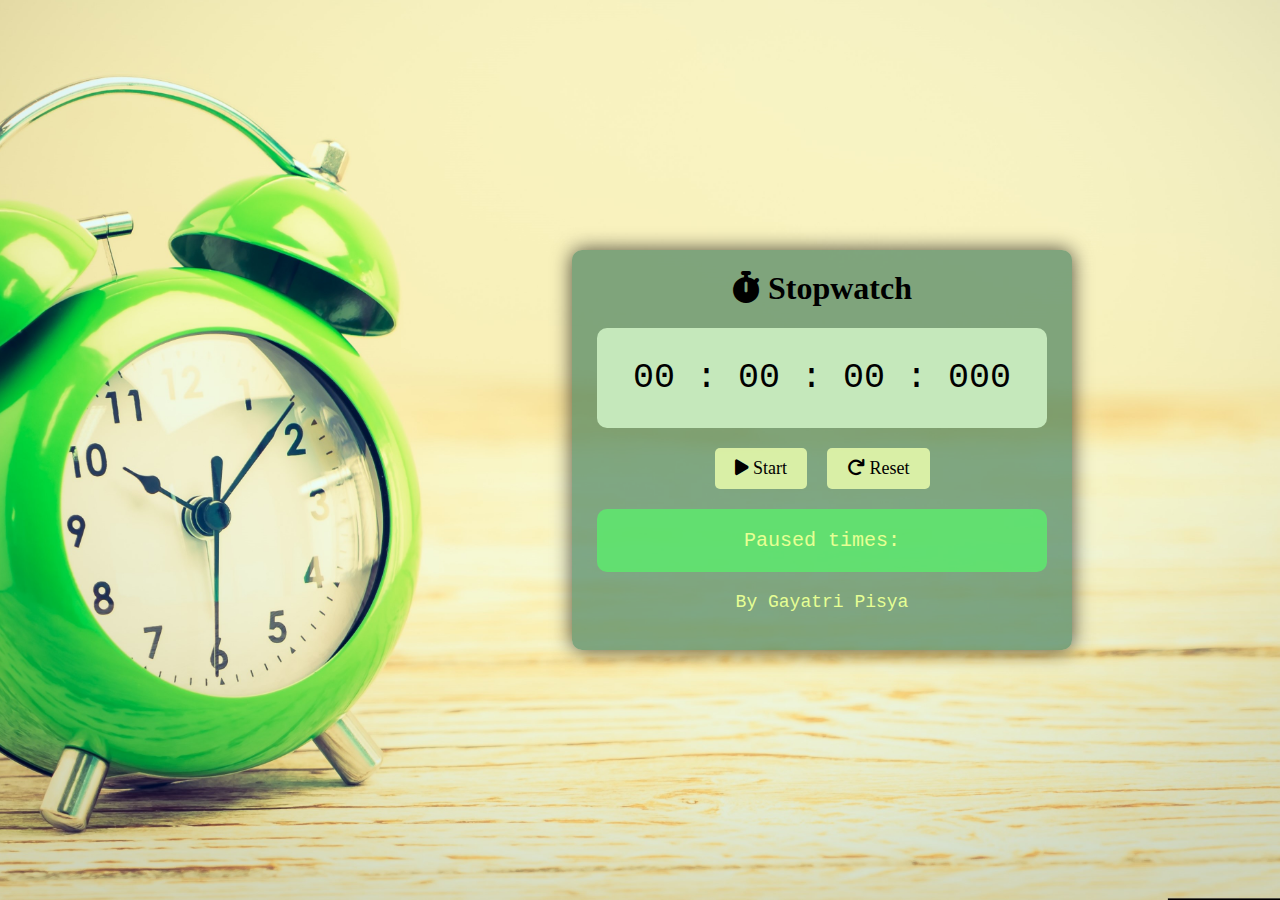
<file: Prodigy_WD_02/index.html>
<!DOCTYPE html>
<html lang="en">
<head>
    <meta charset="UTF-8">
    <meta http-equiv="X-UA-Compatible" content="IE=edge">
    <meta name="viewport" content="width=device-width, initial-scale=1.0">
    <link rel="stylesheet" type="text/css" href="style.css">
    <link rel="stylesheet" href="https://cdnjs.cloudflare.com/ajax/libs/font-awesome/6.0.0-beta3/css/all.min.css">
    <link rel="icon" type="image/png" href="stopwatchicon.png"> 
    <title>Stopwatch</title>
</head>
<body>
    <div class="container">
        <h1><i class="fas fa-stopwatch"></i> Stopwatch</h1>
        <div class="timer-display">
            <p>00 : 00 : 00 : 000</p>
        </div>
        <div class="buttons">
            <button id="start-pause-timer"><i class="fas fa-play"></i> Start</button>
            <button id="reset-timer"><i class="fas fa-redo"></i> Reset</button>
        </div>
        <div class="paused-time" id="paused-times-container">
            <p>Paused times:</p>
            <div id="paused-times"></div>
        </div>
        <p class="author">By <a href="https://www.linkedin.com/in/gayatri-pisya/" target="_blank">Gayatri Pisya</a></p>
    </div>
    <script src="script.js"></script>
</body>
</html>
</file>
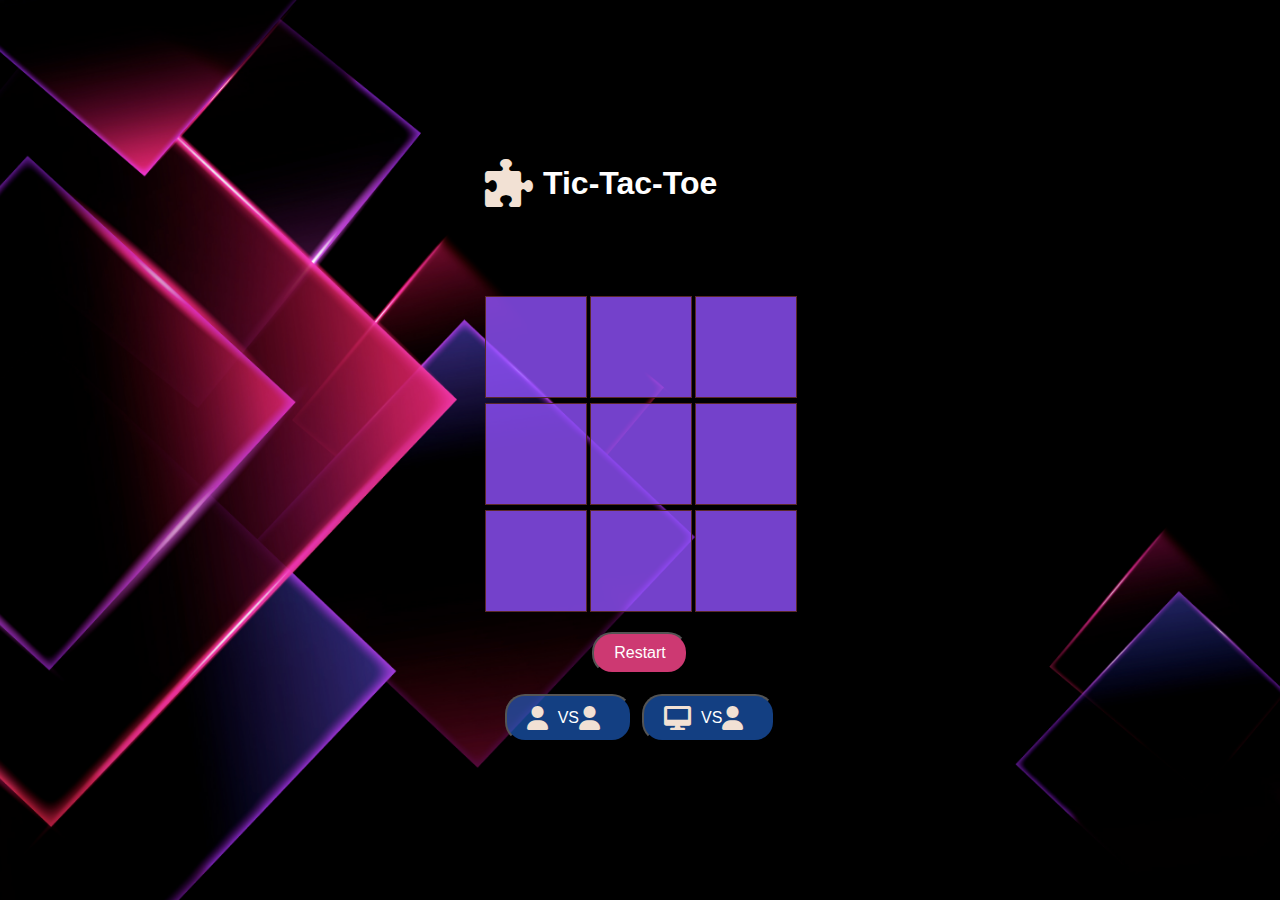
<file: Prodigy_WD_03/index.html>
<!DOCTYPE html>
<html lang="en">
<head>
    <meta charset="UTF-8">
    <meta name="viewport" content="width=device-width, initial-scale=1.0">
    <title>Tic-Tac-Toe</title>
    <link rel="stylesheet" href="style.css">
    <link rel="icon" type="image/png" href="icon.png"> 
    <link rel="stylesheet" href="https://cdnjs.cloudflare.com/ajax/libs/font-awesome/6.0.0-beta3/css/all.min.css">
</head>
<body>
    <div class="container">
        <h1><i class="fas fa-puzzle-piece icon"></i> Tic-Tac-Toe</h1>
        <div id="message"></div>
        <div id="gameBoard">
            <div class="cell" data-index="0"></div>
            <div class="cell" data-index="1"></div>
            <div class="cell" data-index="2"></div>
            <div class="cell" data-index="3"></div>
            <div class="cell" data-index="4"></div>
            <div class="cell" data-index="5"></div>
            <div class="cell" data-index="6"></div>
            <div class="cell" data-index="7"></div>
            <div class="cell" data-index="8"></div>
        </div>
        <button id="restartButton">Restart</button>
        <div id="modeButtons">
            <button id="humanVsHumanButton"><i class="fas fa-user icon"></i>VS<i class="fas fa-user icon"> </i></button>
            <button id="computerVsHumanButton"><i class="fas fa-desktop icon"></i> VS<i class="fas fa-user icon"> </i></button>
        </div>
    </div>
    <script src="script.js"></script>
</body>
</html>
</file>
<file: Prodigy_WD_02/style.css>
* {
    box-sizing: border-box;
}

html {
    margin: 0;
    padding: 0;
    height: 100%;
    background-image: url('background.jpg'); 
    background-size: cover; 
    background-position: center; 
    background-repeat: no-repeat;
    display: flex;
    justify-content: flex-end; 
    align-items: center;
    padding-right: 200px; 
}

.container {
    display: flex;
    flex-direction: column;
    justify-content: center;
    align-items: center;
    background-color: rgba(36, 105, 73, 0.57); 
    border-radius: 10px;
    padding: 20px;
    box-shadow: 0 0 20px rgba(0, 0, 0, 0.708);
    height: auto;
    width: 500px; 
}

.container h1 {
    margin-top: 0;
}

.timer-display {
    font-size: 35px;
    text-align: center;
    height: 100px; 
    width: 450px; 
    font-family: 'Courier New', Courier, monospace;
    color: #000000;
    border-radius: 10px;
    background-color: #c5e8bb; 
    display: flex;
    justify-content: center;
    align-items: center;
}

.buttons {
    margin-top: 20px;
    display: flex;
    justify-content: center;
    align-items: center;
}

.buttons button {
    margin: 0 10px;
    padding: 10px 20px;
    font-size: 18px;
    border: none;
    border-radius: 5px;
    background-color: #e9fbadd9; 
    color: #000000;
    cursor: pointer;
    font-family: cursive;
    transition: transform 0.3s, box-shadow 0.3s;
}

.buttons button:hover {
    background-color: #85f267c7; 
    box-shadow: 0 0 20px rgba(133, 242, 103, 0.8);
    transform: translateY(-5px); 
}

.paused-time {
    margin-top: 20px;
    font-size: 20px;
    color: #E6FF94; 
    font-family: 'Courier New', Courier, monospace;
    width: 450px;
    background-color: rgba(89, 240, 107, 0.766);
    border-radius: 10px;
    text-align: center;
}

#paused-times {
    margin-top: 10px;
}

.author {
    margin-top: 20px;
    font-size: 18px;
    color: #E6FF94; 
    font-family: 'Courier New', Courier, monospace;
}

.author a {
    color: #E6FF94; 
    text-decoration: none;
}

.author a:hover {
    text-decoration: underline;
}
</file>
<file: Prodigy_WD_03/style.css>
body {
    font-family: Arial, sans-serif;
    display: flex;
    justify-content: center;
    align-items: center;
    height: 100vh;
    margin: 0;
}

html {
    margin: 0;
    padding: 0;
    height: 100%;
    background-image: url('background.jpg'); 
    background-size: cover; 
    background-position: center; 
    background-repeat: no-repeat;
    display: flex;
    justify-content: center; 
    align-items: center;
}

.container {
    text-align:center;
    justify-content: center;
    
}

h1 {
    display: flex;
    align-items: center;
    color: white;
}

.icon {
    font-size: 1.5em; 
    justify-content: center;
    margin-right: 10px;
    color: rgb(242, 225, 212);
}

#message {
    font-size: 1.5em;
    margin-bottom: 20px;
    height: 2em;
    color: white; 
}

#gameBoard {
    display: grid;
    grid-template-columns: repeat(3, 100px);
    gap: 5px;
    margin: 20px auto;
}

.cell {
    width: 100px;
    height: 100px;
    background-color: #9252ffcb;
    display: flex;
    justify-content: center;
    align-items: center;
    font-size: 2em;
    cursor: pointer;
    border: 1px solid #5a2929;
}
.cell:hover {
    box-shadow: 0 0 10px #c34b4b, 0 0 20px #c91f1f, 0 0 40px #7a30dc; 
    transform: scale(1); 
    transition: transform 0.3s ease; 
}

#restartButton {
    margin: 20px auto 0; 
    padding: 10px 20px;
    font-size: 1em;
    background-color: rgb(205, 57, 114);
    color: white;
    border-radius: 20px;
    cursor: pointer;
    display: block; 
}

#modeButtons {
    margin: 20px auto; 
    display: flex;
    justify-content: center;
    gap: 10px;
}

#modeButtons button {
    padding: 10px 20px;
    font-size: 1em;
    border-radius: 20px;
    cursor: pointer;
    display: flex;
    align-items: center;
    justify-content: center;
    color: white;
    background-color: #216fe491;
}

#modeButtons i {
    margin-right: 10px;
}

#restartButton:hover{
    background-color: #dd3a3ac8;
    color: #ffffff;
    box-shadow: 0 0 10px #fff, 0 0 20px #db340a, 0 0 40px #f46c6c;
}
#modeButtons button:hover {
    background-color: #65089b;
    color: #ffffff;
    box-shadow: 0 0 10px #fff, 0 0 20px #6f0adb, 0 0 40px #4b21e4; 
}
</file>
